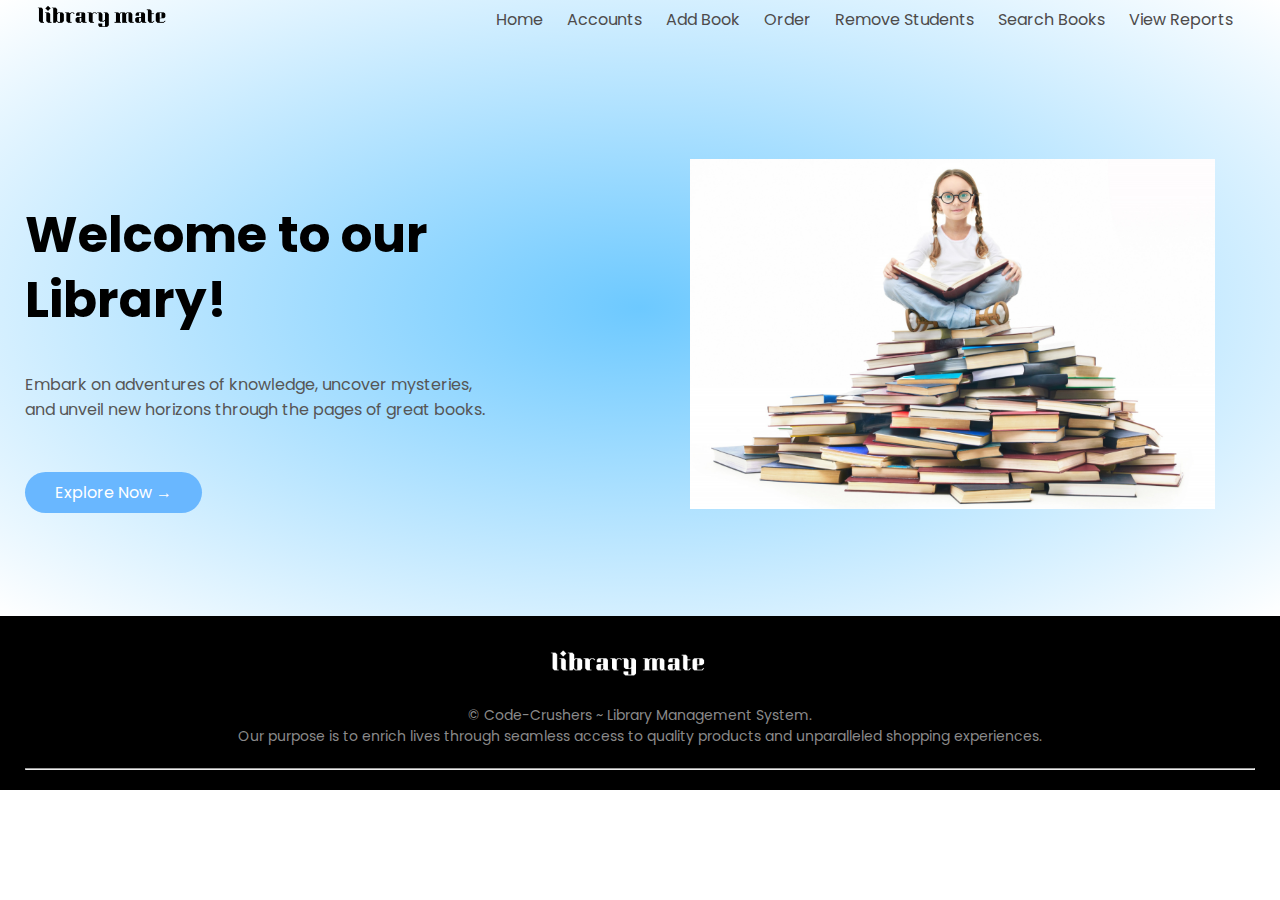
<file: Test 01/index.html>
<!DOCTYPE html>
<html lang="en">

<head>
    <meta charset="UTF-8">
    <meta name="viewport" content="width=device-width, initial-scale=1.0">
    <title>Library Mate - Library Management System</title>
    <link rel="stylesheet" href="style.css">
    <link href="https://fonts.googleapis.com/css2?family=Poppins:wght@300;400;500;600;700&display=swap"
        rel="stylesheet">
    <link rel="stylesheet" href="https://stackpath.bootstrapcdn.com/font-awesome/4.7.0/css/font-awesome.min.css">
</head>

<body>
    <div class="header">
        <div class="container">
            <div class="navbar">
                <div class="logo">
                    <a href="index.html"><img src="images/library mate.png" width="150px"></a>
                </div>
                <nav>
                    <ul id="MenuItems">
                        <li><a href="index.html">Home</a></li>
                        <li><a href="Account.html">Accounts</a></li>
                        <li><a href="Add_book.html">Add Book</a></li>
                        <li><a href="Order.html">Order</a></li>
                        <li><a href="Remove.html">Remove Students</a></li>
                        <li><a href="Search_Books.html">Search Books</a></li>
                        <li><a href="View_Reports.html">View Reports</a></li>
                    </ul>
                </nav>
                <img src="images/menu.png" class="menu-icon" onclick="menutoggle()">
            </div>
            <div class="row">
                <div class="col-2">
                    <h1>Welcome to our<br>Library!</h1>
                    <p>Embark on adventures of knowledge, uncover mysteries,<br>and unveil new horizons through the
                        pages of great books.</p>
                    <a href="" class="home_btn">Explore Now &#8594;</a>

                </div>
                <div class="col-2">
                    <img src="images/image_1.jpg">
                </div>
            </div>
        </div>
    </div>

    <!--------------- Footer ------------>
    <div class="footer">
        <div class="container">
            <div class="row">
                <div class="footer-col-2">
                    <img src="images/library mate2.png">
                    <p align="center">© Code-Crushers ~ Library Management System.</p>
                    <p>Our purpose is to enrich lives through seamless access to quality products and unparalleled
                        shopping experiences.</p>
                </div>
            </div><br>
            <hr>
        </div>
    </div>


    <!----------JS for toggle menu---------->

    <script>
        var MenuItems = document.getElementById("MenuItems");

        MenuItems.style.maxHeight = "0px";

        function menutoggle() {
            if (MenuItems.style.maxHeight == "0px") {
                MenuItems.style.maxHeight = "200px"
            }
            else {
                MenuItems.style.maxHeight = "0px"
            }
        }
    </script>
</body>

</html>
</file>
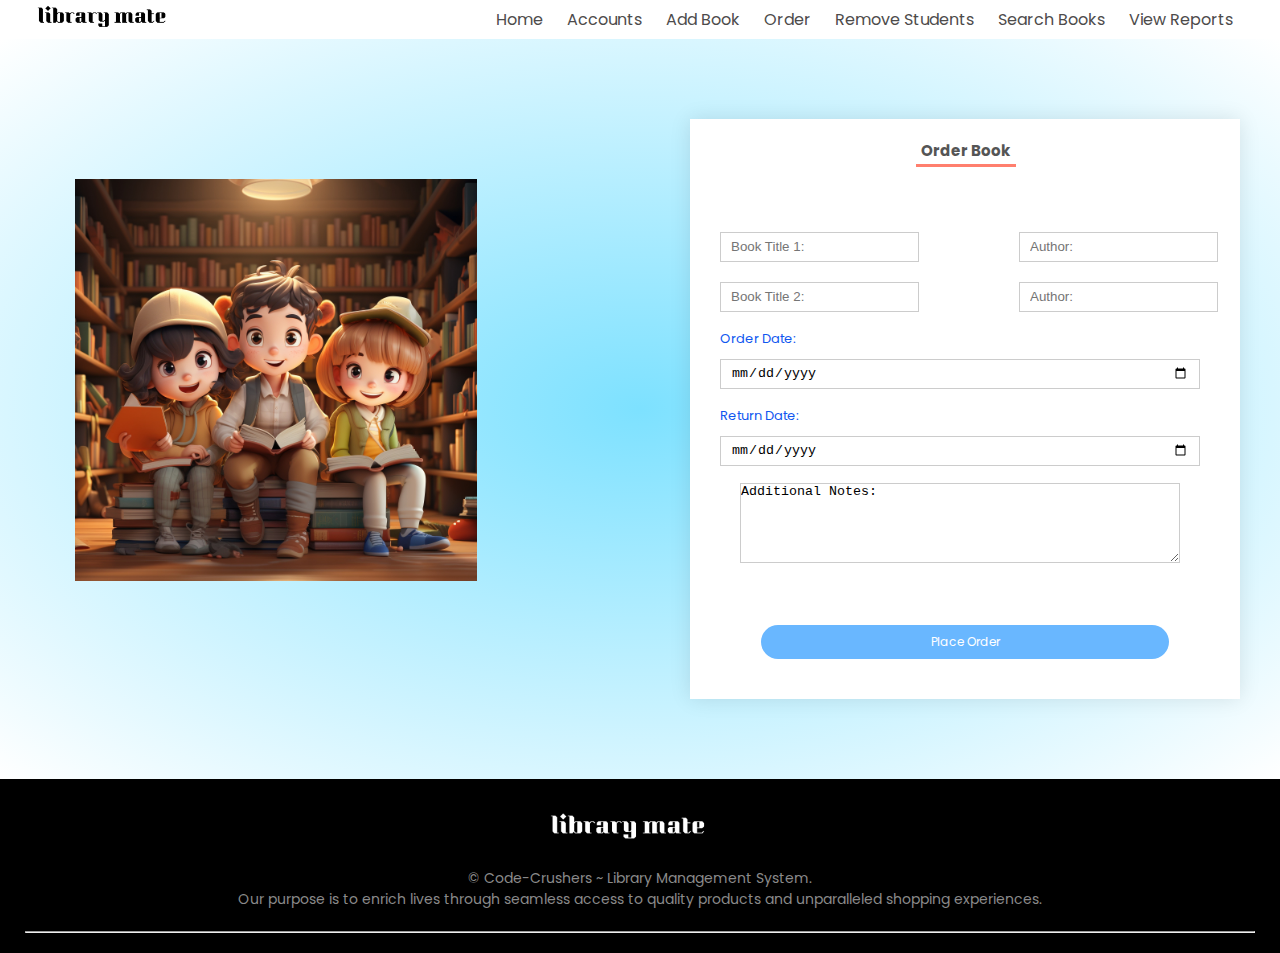
<file: Test 01/Order.html>
<!DOCTYPE html>
<html lang="en">

<head>
    <meta charset="UTF-8">
    <meta name="viewport" content="width=device-width, initial-scale=1.0">
    <title>Library Mate - Library Management System</title>
    <link rel="stylesheet" href="style.css">
    <link href="https://fonts.googleapis.com/css2?family=Poppins:wght@300;400;500;600;700&display=swap"
        rel="stylesheet">
    <link rel="stylesheet" href="https://stackpath.bootstrapcdn.com/font-awesome/4.7.0/css/font-awesome.min.css">
</head>

<body>
    <div class="container">
        <div class="navbar">
            <div class="logo">
                <a href="index.html"><img src="images/library mate.png" width="150px"></a>
            </div>
            <nav>
                <ul id="MenuItems">
                    <li><a href="index.html">Home</a></li>
                    <li><a href="Account.html">Accounts</a></li>
                    <li><a href="Add_book.html">Add Book</a></li>
                    <li><a href="Order.html">Order</a></li>
                    <li><a href="Remove.html">Remove Students</a></li>
                    <li><a href="Search_Books.html">Search Books</a></li>
                    <li><a href="View_Reports.html">View Reports</a></li>
                </ul>
            </nav>
            <img src="images/menu.png" class="menu-icon" onclick="menutoggle()">
        </div>
    </div>

    <!----------------- Order Book Page ------------->

    <div class="Order-Book-page">
        <div class="container">
            <div class="row">
                <div class="col-2">
                    <img src="images/image_4.jpg" width="80%">
                </div>

                <div class="col-2">
                    <div class="Order-Book">
                        <h2 class="title">Order Book</h2>

                        <div class="book-row">
                            <div class="book-col">
                                <input type="text" name="value" placeholder="Book Title 1:">
                            </div>
    
                            <div class="book-col">
                                <input type="text" name="value" placeholder="Author:">
                            </div>
                        </div>

                        <div class="book-row">
                            <div class="book-col">
                                <input type="text" name="value" placeholder="Book Title 2:">
                            </div>
    
                            <div class="book-col">
                                <input type="text" name="value" placeholder="Author:">
                            </div>
                        </div>
                        


                        

                        <div class="form">
                            <label>Order Date:</label>
                            <input type="date" name="value" placeholder="Order Date:">
                        </div>

                        <div class="form">
                            <label>Return Date:</label>
                            <input type="date" name="value" placeholder="Return Date:">
                        </div>

                        <div class="form">
                            <textarea>Additional Notes:</textarea>
                        </div>

                        <!---------------Order Book button------------>

                        <a href="#" class="btn">Place Order</a>
                        <hr id="Indicator-4">

                    </div>
                </div>

            </div>
        </div>
    </div>

    <!--------------- Footer ------------>

    <div class="footer">
        <div class="container">
            <div class="row">
                <div class="footer-col-2">
                    <img src="images/library mate2.png">
                    <p align="center">© Code-Crushers ~ Library Management System.</p>
                    <p>Our purpose is to enrich lives through seamless access to quality products and unparalleled
                        shopping experiences.</p>
                </div>
            </div><br>
            <hr>
        </div>
    </div>


    <!----------JS for toggle menu---------->

    <script>
        var MenuItems = document.getElementById("MenuItems");

        MenuItems.style.maxHeight = "0px";

        function menutoggle() {
            if (MenuItems.style.maxHeight == "0px") {
                MenuItems.style.maxHeight = "200px"
            }
            else {
                MenuItems.style.maxHeight = "0px"
            }
        }
    </script>
</body>

</html>
</file>
<file: Test 01/style.css>
*{
    margin: 0;
    padding: 0;
    box-sizing: border-box;
}
body{
    font-family: "Poppins", sans-serif;
}

.navbar{
    display: flex;
    align-items: center;
    padding: 2px;
}
nav{
    flex: 1;
    text-align: right;
}
nav ul{
    display: inline-block;
    list-style-type: none;
}
nav ul li{
    display: inline-block;
    margin-right: 20px;
}
a{
    text-decoration: none;
    color: #4d4b4b;
}
p{
    color: #565656;
}
.container{
    max-width: 1300px;
    margin: auto;
    padding-left: 25px;
    padding-right: 25px;
}
.row{
    display: flex;
    align-items: center;
    flex-wrap: wrap;
    justify-content: space-around;
}
.col-2{
    flex-basis: 50%;
    min-width: 300px;
}
.col-2 img{
    max-width: 100%;
    padding: 50px 40px 100px 50px;
}
.col-2 h1{
    font-size: 50px;
    line-height: 65px;
    margin: 40px 0px;

}
.home_btn{
    display: inline-block;
    background: #69B7FF;
    color: #fff;
    padding: 8px 30px;
    margin: 50px 0px;
    border-radius: 50px;
    transition: background 0.5s;
}
.home_btn:hover{
    background: #ffbd67;
}

.btn{
    width: 80%;
    display: inline-block;
    background: #69B7FF;
    color: #fff;
    padding: 8px 30px;
    margin: 50px 0px;
    border-radius: 50px;
    transition: background 0.5s;
}

.btn:hover{
    background: #ffbd67;
}

.header{
    background: radial-gradient(#6dc9ff, #ffffff);
}
.header .row{
    margin-top: 70px;
}

/*--------- Footer --------*/

.footer{
    background: #000000;
    color: #8a8a8a;
    font-size: 14px;
    padding: 10px 0px 20px;
}
.footer p{
    color: #8a8a8a;
}
.footer h3{
    color: #fff;
    margin-bottom: 20px;
}

.footer-col-2 img{
    width: 180px;
    margin-bottom: 20px;
    margin-top: 20px;
    margin-left: 300px;
    align-items: center;

}

.app-logo{
    margin-top: 20px;
}
.app-logo img{
    width: 140px;
}

.menu-icon{
    width: 28px;
    margin-left: 20px;
    display: none;
}

/*---------Media Query For Menu ----------*/

@media only screen and (max-width: 800px){

    nav ul{
        position: absolute;
        top: 70px;
        left: 0px;
        background: #333;
        width: 100%;
        overflow: hidden;
        transition: max-height 0.5s;
    }

    nav ul li{
        display: block;
        margin-right: 50px;
        margin-top: 10px;
        margin-bottom: 10px;
    }

    nav ul li a{
        color: #fff;
    }

    .menu-icon{
        display: block;
        cursor: pointer;
    }
}

/*------------Account Page------------*/

.account-page{
    padding: 80px 0px;
    background: radial-gradient(#7de1ff,#ffffff);
}
.form-container{
    background: #fff;
    width: 300px;
    height: 500px;
    position: relative;
    text-align: center;
    padding: 20px 0px;
    margin: auto;
    box-shadow: 0px 0px 20px 0px rgba(0,0,0,0.1);
    overflow: hidden;
}
.form-container span{
    font-weight: bold;
    padding: 0px 10px;
    color: #555;
    cursor: pointer;
    width: 100px;
    display:inline-block;
}
.form-btn{
    display: inline-block;
}
.form-container form{
    max-width: 300px;
    padding: 0px 20px;
    position: absolute;
    top: 130px;
    transition: transform 1s;
}
form input{
    width: 100%;
    height: 30px;
    margin: 10px 0px;
    padding: 0px 10px;
    border: 1px solid #ccc;
}
form .btn{
    width: 100%;
    border: none;
    cursor: pointer;
    margin: 10px 0px;
}
form .btn:focus{
    outline: none;
}
#LoginForm{
    left: -300px;
}
#RegisterForm{
    left: 0;
}
form a{
    font-size: 12px;
}
#Indicator{
    width: 100px;
    border: none;
    background: #ff7f6e;
    height: 3px;
    margin-top: 8px;
    transform: translateX(100px);
    transition: transform 1s; 
}

/*----------------Change Password Page---------------*/

.change-password-page{
    padding: 80px 0px;
    background: radial-gradient(#2ecbff,#ffffff);
}
.change-password{
    background: #fff;
    font-size: 12px;
    width: 300px;
    height: 450px;
    position: relative;
    text-align: center;
    padding: 20px 20px 0px 20px;
    margin: 0px 10px 0px 100px;
    box-shadow: 0px 0px 20px 0px rgba(0,0,0,0.1);
    overflow: hidden;
}
#Indicator-2{
    width: 100px;
    border: none;
    background: #ff7f6e;
    height: 3px;
    margin-top: -360px;
    transform: translateX(80px);
}
.form{
    max-width: 300px;
    margin: 7px 0px;
    padding: 0px 10px;
}
.change-password h2{
    font-size: 15px;
    margin-top: 0px;
    margin-bottom: 50px;
    color: #555;
    padding: 0px 0px 10px 0px;
    cursor: pointer;
}

.form input{
    width: 100%;
    height: 30px;
    margin: 10px 0px;
    padding: 0px 10px;
    border: 1px solid #ccc;
}

/*----------------Add Book Page---------------*/

.Add-Book-page{
    padding: 80px 0px;
    background: radial-gradient(#69B7FF,#ffffff);
}
.Add-Book{
    background: #fff;
    font-size: 12px;
    width: 400px;
    height: 580px;
    position: relative;
    text-align: center;
    padding: 20px 20px 0px 20px;
    margin: 0px 10px 0px 100px;
    box-shadow: 0px 0px 20px 0px rgba(0,0,0,0.1);
    overflow: hidden;
}
#Indicator-3{
    width: 100px;
    border: none;
    background: #ff7f6e;
    height: 3px;
    margin-top: -558px;
    transform: translateX(130px);
}
.form{
    max-width: 500px;
    margin: 7px 0px;
    padding: 0px 10px;
}
.Add-Book h2{
    font-size: 15px;
    margin-top: 0px;
    margin-bottom: 50px;
    color: #555;
    padding: 0px 0px 10px 0px;
    cursor: pointer;
}

.form input{
    width: 100%;
    height: 30px;
    margin: 10px 0px;
    padding: 0px 10px;
    border: 1px solid #ccc;
}

/*----------------Order Book Page---------------*/

.Order-Book-page{
    padding: 80px 0px;
    background: radial-gradient(#7de1ff,#ffffff);
}
.Order-Book{
    background: #fff;
    font-size: 12px;
    width: 550px;
    height: 580px;
    position: relative;
    text-align: center;
    padding: 20px 20px 0px 20px;
    margin: 0px 10px 0px 50px;
    box-shadow: 0px 0px 20px 0px rgba(0,0,0,0.1);
    overflow: hidden;
}
#Indicator-4{
    width: 100px;
    border: none;
    background: #ff7f6e;
    height: 3px;
    margin-top: -545px;
    transform: translateX(206px);
}
.form{
    max-width: 500px;
    margin: 7px 0px;
    padding: 0px 10px;
}
.Order-Book h2{
    font-size: 15px;
    margin-top: 0px;
    margin-bottom: 50px;
    color: #555;
    padding: 0px 0px 10px 0px;
    cursor: pointer;
}

.form input{
    width: 100%;
    height: 30px;
    margin: 10px 0px;
    padding: 0px 10px;
    border: 1px solid #ccc;
}
.form label{
    font-size: 13px;
    color: #1057f0;
    text-align: left;
    text-transform: none;
    display: block;
}
.Order_form input{
    width: 50%;
    height: 30px;
    margin: 10px 0px;
    margin-left: -240px;
    padding: 0px 10px;
    border: 1px solid #ccc;
}

.book-row{
    
    display: flex;
    gap: 100px;
    margin-left: 10px;
}

.book-col input{
    width: 100%;
    height: 30px;
    margin: 10px 0px;
    padding: 0px 10px;
    
    border: 1px solid #ccc;
}

/*----------------Remove Student Page---------------*/

.Remove-Student-page{
    padding: 80px 0px;
    background: radial-gradient(#69B7FF,#ffffff);
}
.Remove-Student{
    background: #fff;
    font-size: 12px;
    width: 500px;
    height: 480px;
    position: relative;
    text-align: center;
    padding: 20px 20px 0px 20px;
    margin: 0px 10px 0px 100px;
    box-shadow: 0px 0px 20px 0px rgba(0,0,0,0.1);
    overflow: hidden;
}
#Indicator-5{
    width: 130px;
    border: none;
    background: #ff7f6e;
    height: 3px;
    margin-top: -440px;
    transform: translateX(165px);
}
.form{
    max-width: 500px;
    margin: 7px 0px;
    padding: 0px 10px;
}
.Remove-Student h2{
    font-size: 15px;
    margin-top: 0px;
    margin-bottom: 50px;
    color: #555;
    padding: 0px 0px 10px 0px;
    cursor: pointer;
}

.form input{
    width: 100%;
    height: 30px;
    margin: 10px 0px;
    padding: 0px 10px;
    border: 1px solid #ccc;
}
textarea {
    height: 80px;
    width: 440px;
    border: 1px solid #ccc;
}
/*----------------Search Books Page---------------*/

.Search-Books-page{
    padding: 80px 0px;
    background: radial-gradient(#7de1ff,#ffffff);
}
.Search-Books{
    background: #fff;
    font-size: 12px;
    width: 350px;
    height: 450px;
    position: relative;
    text-align: center;
    padding: 20px 20px 0px 20px;
    margin: 0px 10px 0px 100px;
    box-shadow: 0px 0px 20px 0px rgba(0,0,0,0.1);
    overflow: hidden;
}
#Indicator-6{
    width: 110px;
    border: none;
    background: #ff7f6e;
    height: 3px;
    margin-top: -385px;
    transform: translateX(100px);
}
.form{
    max-width: 500px;
    margin: 7px 0px;
    padding: 0px 10px;
}
.Search-Books h2{
    font-size: 15px;
    margin-top: 0px;
    margin-bottom: 50px;
    color: #555;
    padding: 0px 0px 10px 0px;
    cursor: pointer;
}

.form input{
    width: 100%;
    height: 30px;
    margin: 10px 0px;
    padding: 0px 10px;
    border: 1px solid #ccc;
}
#category{
    height: 30px;
    width: 150px;
    margin: 10px 0px;
    padding: 0px 10px;
    border: 1px solid #ccc;
    color: #555;
}
/*----------------View Reports Page---------------*/

table {
    width: 650px;
    height: 200px;
    border-collapse: collapse;
    margin: 50px auto;
    padding: 0px 10px;
    border-radius:10px
    
}
table, th, td {
    border: 1px solid #121110;
    background-color: #ffffff;
}
th, td {
    padding: 1rem;
    text-align: center;
}
th {
    background: white;
    color: #555;
}
.view-reports{
    background: radial-gradient(#7de1ff,#ffffff);;
    font-size: 12px;
    border-radius: 30px;
    width: 800px;
    height: 480px;
    position: relative;
    text-align: center;
    padding: 20px 20px 0px 20px;
    margin: 0px auto;
    box-shadow: 0px 0px 20px 0px rgba(0,0,0,0.1);
    overflow: hidden;
}
#Indicator-7{
    width: 130px;
    border: none;
    background: #ff7f6e;
    height: 3px;
    margin-top: -295px;
    transform: translateX(315px);
}
</file>
